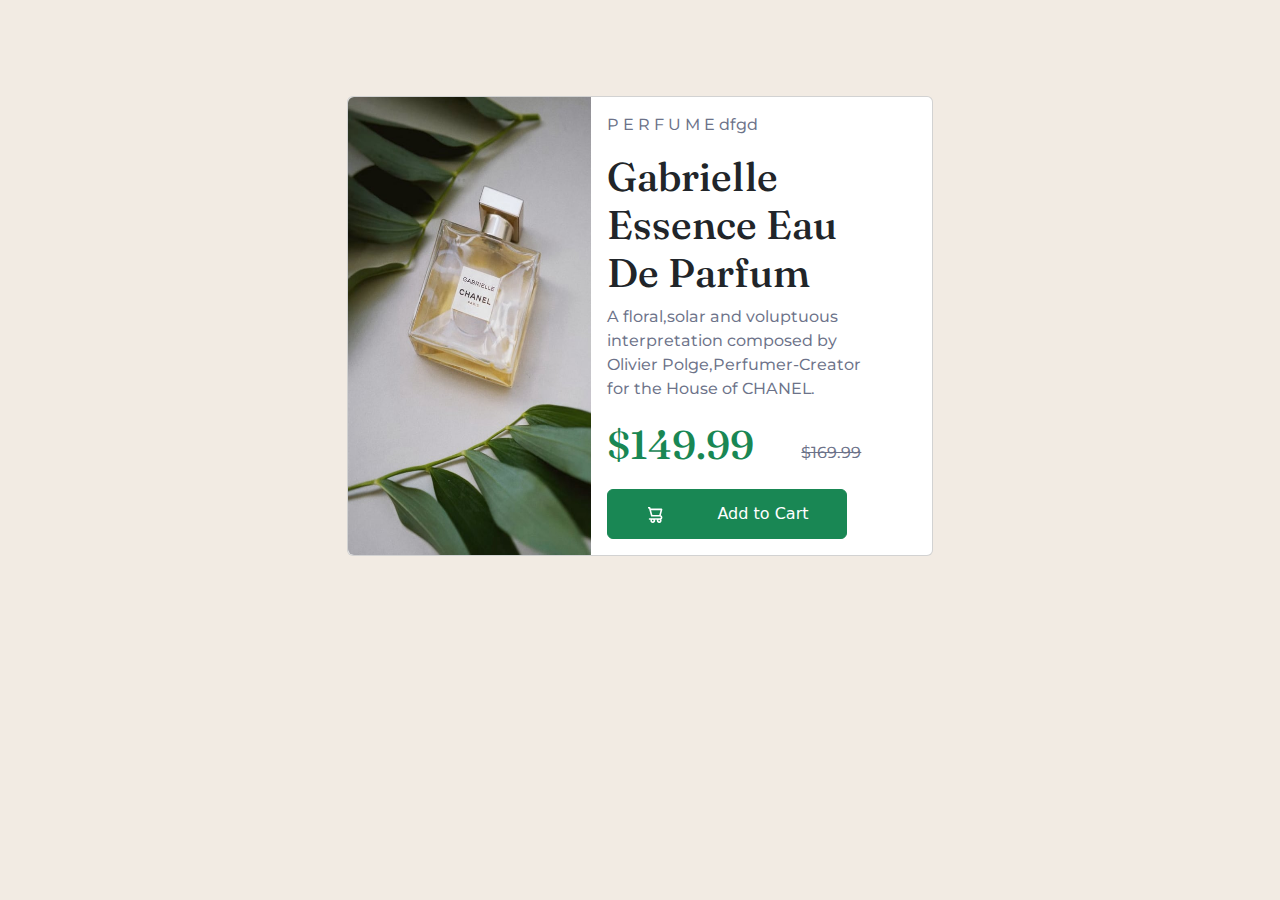
<file: index.html>
<!DOCTYPE html>
<html lang="en">

<head>
    <meta charset="UTF-8">
    <meta http-equiv="X-UA-Compatible" content="IE=edge">
    <meta name="viewport" content="width=device-width, initial-scale=1.0">
    <link rel="stylesheet" href="product.css">
    <link rel="stylesheet" href="https://cdn.jsdelivr.net/npm/bootstrap@5.3.0-alpha1/dist/css/bootstrap.min.css">
    <title>Document</title>
</head>

<body>
    <div class="container-fluid p-5 min-vh-100 " id="big-container">
        <div class="row d-flex justify-content-center align-self-center my-5">
            <div class="col-md-8 align-items-center d-flex justify-content-center">
                <div class="card w-75">
                    <div class="row g-0">
                        <div class="col-md-5 col-sm-12">
                            <img src="product-images/image-product-desktop.jpg" alt="foto"
                                class="img-fluid rounded-start h-100">
                        </div>
                        <div class="col-md-7 col-sm-12" style="min-height:100px">
                            <div class="card-body">
                                <p>P E R F U M E dfgd</p>
                                <h1>Gabrielle <br> Essence Eau <br> De Parfum</h1>
                                <p>A floral,solar and voluptuous <br> interpretation composed by <br> Olivier
                                    Polge,Perfumer-Creator <br> for the House of CHANEL.</p>
                                <div class="row">
                                    <div class="col-lg-8 col-xl-7 mt-1">
                                        <h1 class="text-success">$149.99</h1>
                                    </div>
                                    <div class="col-lg-4 col-xl-5 mt-4">
                                        <p class="dolar">$169.99</p>
                                    </div>
                                </div>
                                <button type="button" class="btn btn-success mt-2 col-sm-ms-4">
                                    <div class="row g-0">
                                        <div class="col-4">
                                            <img src="product-images/icon-cart.svg" alt="icon">
                                        </div>
                                        <div class="col-8 text-white">Add to Cart</div>
                                    </div>
                                </button>
                            </div>
                        </div>
                    </div>

                </div>
            </div>
        </div>
    </div>
    <!-- <button type="buton" id="mydropdown" class="btn btn-success dropdown-toggle " data-bs-toggle="dropdown"
        aria-expanded="false">Açılır buton</button>
    <ul class="dropdown-menu" arial-labelledby="mydropdown">
        <li><a class="dropdown-item" href="#">afass</a></li>
        <li><a class="dropdown-item" href="#">afass</a></li>
        <li><a class="dropdown-item" href="#">afass</a></li>
    </ul> -->
    <script src="https://cdn.jsdelivr.net/npm/bootstrap@5.3.0-alpha1/dist/js/bootstrap.bundle.min.js"
        crossorigin="anonymous"></script>

</body>

</html>
</file>
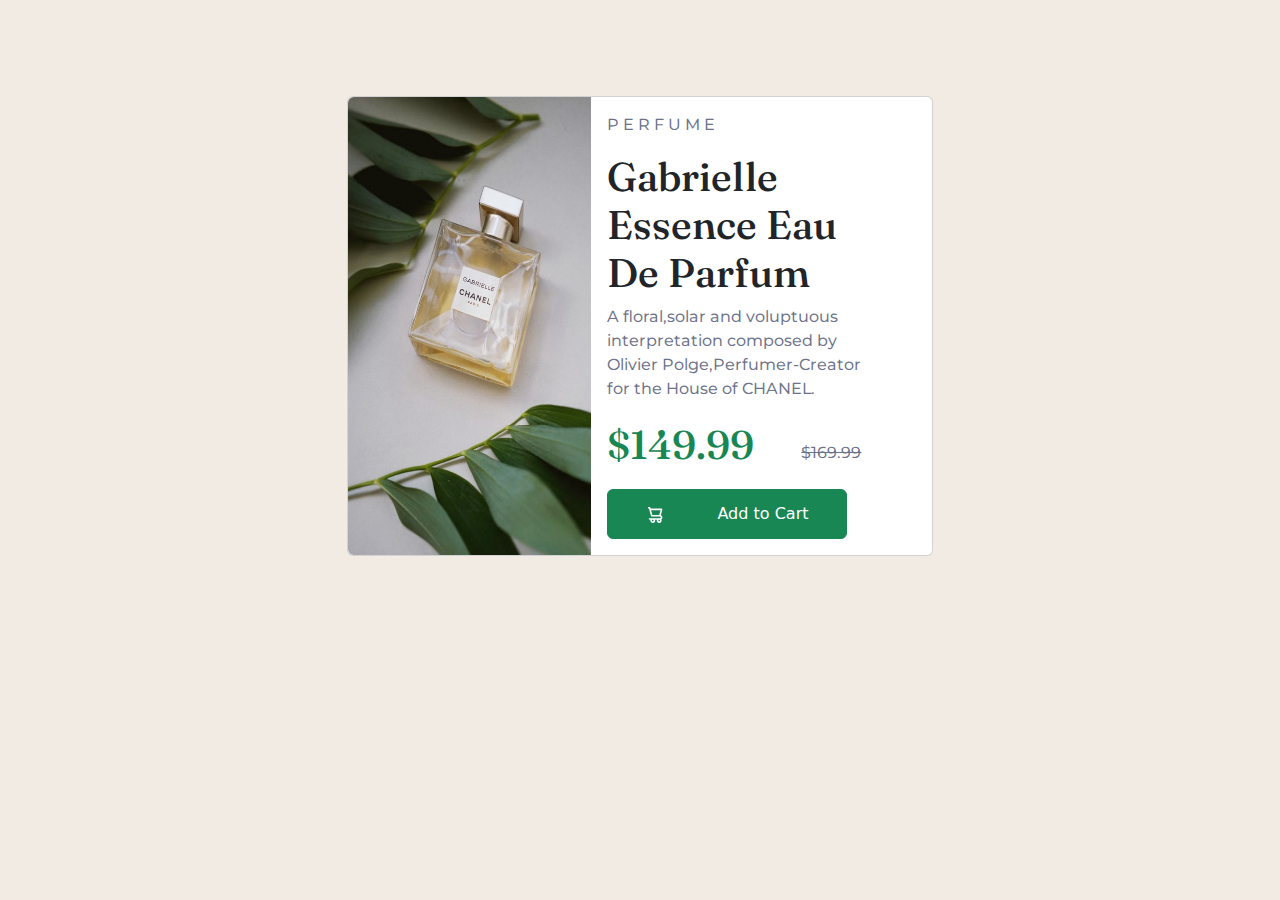
<file: bootstrap.html>
<!DOCTYPE html>
<html lang="en">

<head>
    <meta charset="UTF-8">
    <meta http-equiv="X-UA-Compatible" content="IE=edge">
    <meta name="viewport" content="width=device-width, initial-scale=1.0">
    <link rel="stylesheet" href="product.css">
    <link rel="stylesheet" href="https://cdn.jsdelivr.net/npm/bootstrap@5.3.0-alpha1/dist/css/bootstrap.min.css">
    <title>Document</title>
</head>

<body>
    <div class="container-fluid p-5 min-vh-100" id="big-container">
        <div class="row d-flex justify-content-center align-self-center my-5">
            <div class="col-md-8 align-items-center d-flex justify-content-center">
                <div class="card w-75">
                    <div class="row g-0">
                        <div class="col-md-5 col-sm-12">
                            <img src="product-images/image-product-desktop.jpg" alt="foto"
                                class="img-fluid rounded-start h-100">
                        </div>
                        <div class="col-md-7 col-sm-12" style="min-height:100px">
                            <div class="card-body">
                                <p>P E R F U M E</p>
                                <h1>Gabrielle <br> Essence Eau <br> De Parfum</h1>
                                <p>A floral,solar and voluptuous <br> interpretation composed by <br> Olivier
                                    Polge,Perfumer-Creator <br> for the House of CHANEL.</p>
                                <div class="row">
                                    <div class="col-lg-8 col-xl-7 mt-1">
                                        <h1 class="text-success">$149.99</h1>
                                    </div>
                                    <div class="col-lg-4 col-xl-5 mt-4">
                                        <p class="dolar">$169.99</p>
                                    </div>
                                </div>
                                <button type="button" class="btn btn-success mt-2 col-sm-ms-4">
                                    <div class="row g-0">
                                        <div class="col-4">
                                            <img src="product-images/icon-cart.svg" alt="icon">
                                        </div>
                                        <div class="col-8 text-white">Add to Cart</div>
                                    </div>
                                </button>
                            </div>
                        </div>
                    </div>

                </div>
            </div>
        </div>
    </div>
    <!-- <button type="buton" id="mydropdown" class="btn btn-success dropdown-toggle " data-bs-toggle="dropdown"
        aria-expanded="false">Açılır buton</button>
    <ul class="dropdown-menu" arial-labelledby="mydropdown">
        <li><a class="dropdown-item" href="#">afass</a></li>
        <li><a class="dropdown-item" href="#">afass</a></li>
        <li><a class="dropdown-item" href="#">afass</a></li>
    </ul> -->
    <script src="https://cdn.jsdelivr.net/npm/bootstrap@5.3.0-alpha1/dist/js/bootstrap.bundle.min.js"
        crossorigin="anonymous"></script>

</body>

</html>
</file>
<file: product.css>
@import url('https://fonts.googleapis.com/css2?family=Fraunces:opsz,wght@9..144,700&family=Open+Sans:wght@400;700&display=swap');
@import url('https://fonts.googleapis.com/css2?family=Montserrat:wght@500&display=swap');

#big-container {
    background-color: hsl(30, 38%, 92%);
}

p {
    color: hsl(228, 12%, 48%);
    font-weight: 450;
    font-family: 'Montserrat', sans-serif;
}

h1 {
    font-family: 'Fraunces', serif;
}

.dolar {
    text-decoration: line-through;
}
button{
    width: 240px; height: 50px;
}
@media screen and (max-width:375px) {
    button {
        width: 11em;
        height: 3em;
    }
}
</file>
